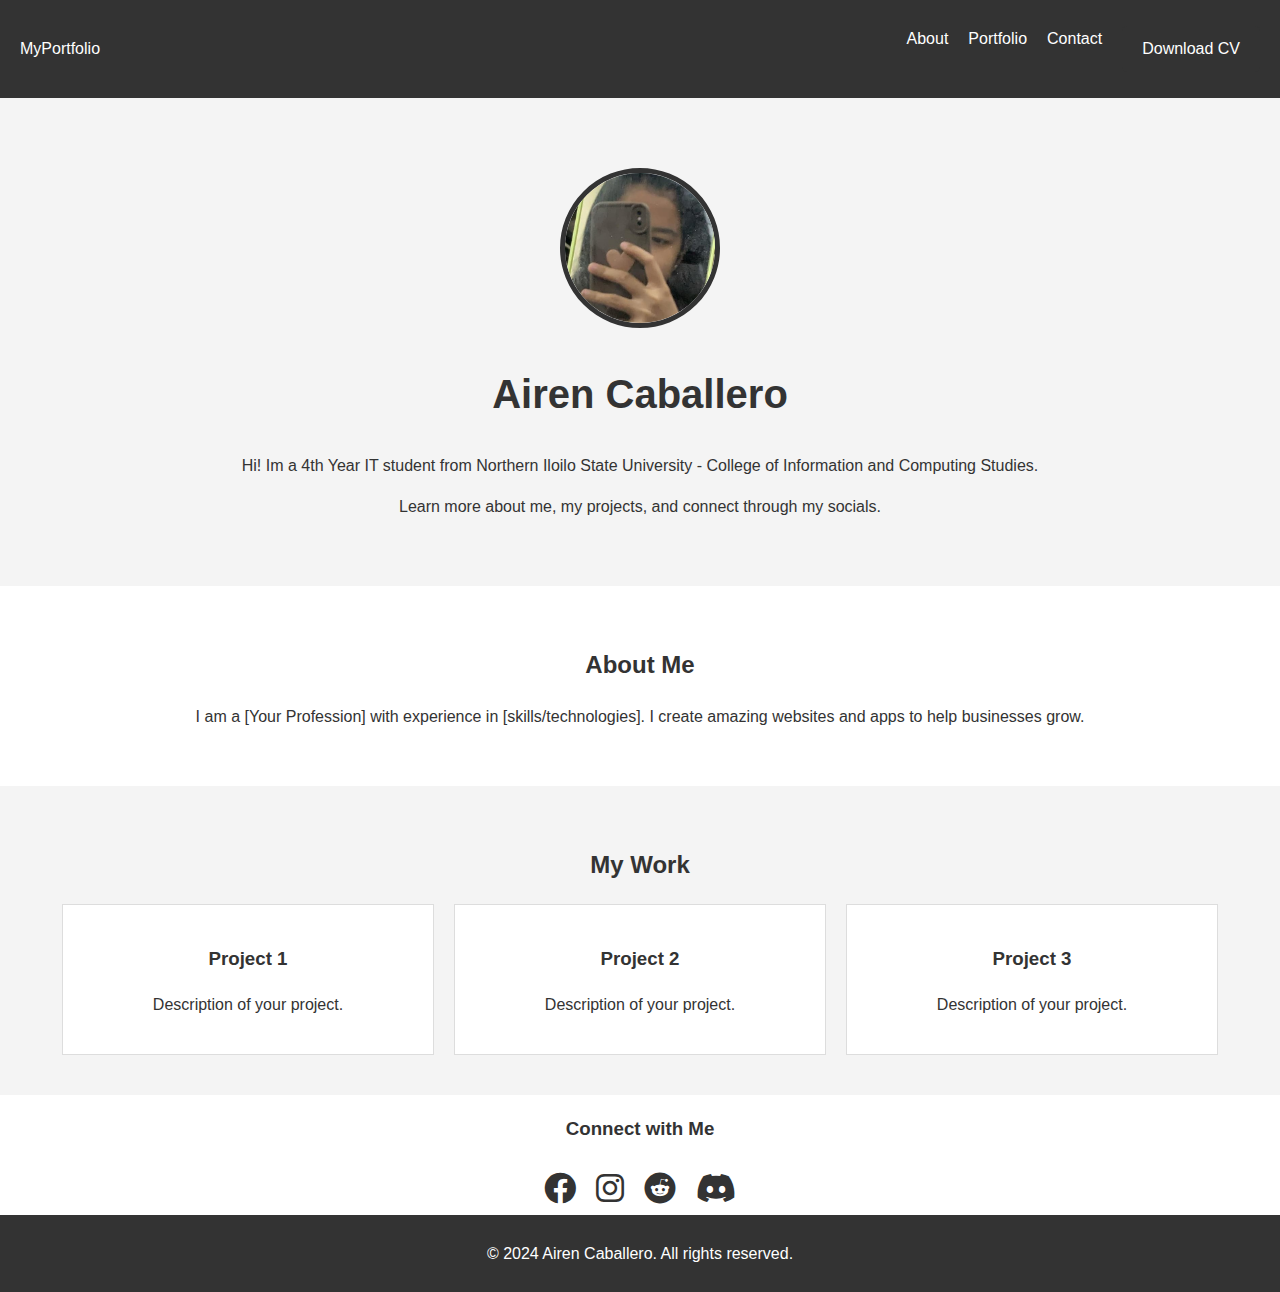
<file: index.html>
<!DOCTYPE html>
<html lang="en">
<head>
    <meta charset="UTF-8">
    <meta name="viewport" content="width=device-width, initial-scale=1.0">
    <title>My Portfolio</title>
    <link rel="stylesheet" href="style.css">
    <link rel="stylesheet" href="https://cdnjs.cloudflare.com/ajax/libs/font-awesome/6.0.0/css/all.min.css">
   
</head>
<body>
    <!-- Navigation -->
    <header>
        <nav class="navbar">
            <div class="logo">MyPortfolio</div>
            <button class="togglebtn"><i class="fas fa-bars"></i></button>
            <ul class="navlinks">
                <li><a href="#about">About</a></li>
                <li><a href="#portfolio">Portfolio</a></li>
                <li><a href="#contact">Contact</a></li>
                <li><a href="cv/your-cv.pdf" class="download-btn" download>Download CV</a></li>
            </ul>
        </nav>
    </header>

    <!-- Hero Section -->
    <section class="hero">
        <img src="mypic.jpeg" alt="Profile Picture" class="hero-image">
        <h1>Airen Caballero</h1>
        <p>Hi! Im a 4th Year IT student from Northern Iloilo State University - College of Information and Computing Studies.</p> 
           <p>Learn more about me, my projects, and connect through my socials.
        </p>
    </section>

    <!-- About Section -->
    <section id="about">
        <h2>About Me</h2>
        <p>I am a [Your Profession] with experience in [skills/technologies]. I create amazing websites and apps to help businesses grow.</p>
    </section>

    <!-- Portfolio Section -->
    <section id="portfolio">
        <h2>My Work</h2>
        <div class="projects">
            <div class="project">
                <h3>Project 1</h3>
                <p>Description of your project.</p>
            </div>
            <div class="project">
                <h3>Project 2</h3>
                <p>Description of your project.</p>
            </div>
            <div class="project">
                <h3>Project 3</h3>
                <p>Description of your project.</p>
            </div>
        </div>
    </section>

    <!-- Contact Section -->
    <section id="contact">
        <h3><center>Connect with Me</center></h3>
    <div class="socials">
        
        <div class="social-links">
            <a href="https://www.facebook.com/aiawqnaxd" target="_blank" class="social-icon">
                <i class="fab fa-facebook"></i>
            </a>
            <a href="https://www.instagram.com/sonotaia/profilecard/?igsh=bGh5TFydHVpamJ3" target="_blank" class="social-icon">
                <i class="fab fa-instagram"></i>
            </a>
            <a href="https://www.reddit.com/u/maceyvv/s/xrJO4Ahgfk" target="_blank" class="social-icon">
                <i class="fab fa-reddit"></i>
            </a>
            <a href="https://www.discordapp.com/users/honeybunchey" target="_blank" class="social-icon">
                <i class="fab fa-discord"></i>
            </a>
        </div>
    </div>
    </section>
    <!-- Footer -->
    <footer>
        <p>&copy; 2024 Airen Caballero. All rights reserved.</p>
        
    </footer>

    <script src="script.js"></script>
</body>
</html>
</file>
<file: style.css>
/* Global Styles */
body {
    font-family: Arial, sans-serif;
    margin: 0;
    padding: 0;
    line-height: 1.6;
    color: #333;
}

.hero-image{
    width: 150px;
    height: 150px;
    border-radius: 50%;
    object-fit: cover;
    border: 5px solid #333;
    margin-top: 20px;
}

/* Navbar */
header {
    background: #333;
    color: #fff;
    padding: 10px 20px;
    position: sticky;
    top: 0;
    z-index: 1000;
}

.navbar {
    display: flex;
    justify-content: space-between;
    align-items: center;
}

.navlinks {
    list-style: none;
    display: flex;
    gap: 20px;
}

.navlinks li a {
    color: #fff;
    text-decoration: none;
}

.togglebtn {
    display: none;
    background: none;
    border: none;
    color: #fff;
    font-size: 1.5rem;
}

/* Buttons */
.download-btn {
    display: inline-block;
    background: #333;
    color: #fff;
    padding: 10px 20px;
    text-decoration: none;
    border-radius: 5px;
    transition: background 0.3s;
}

.download-btn:hover {
    background: #555;
}

/* Hero Section - Button Centering */
.hero .btn {
    margin-top: 10px;
    display: inline-block;
    text-align: center;
}

/* Hero Section */
.hero {
    background: #f4f4f4;
    text-align: center;
    padding: 50px 20px;
}

.hero h1 {
    font-size: 2.5rem;
}

/* About Section */
#about {
    padding: 40px 20px;
    background: #fff;
    text-align: center;
}

#about h2 {
    margin-bottom: 20px;
}

/* Portfolio Section */
#portfolio {
    background: #f4f4f4;
    padding: 40px 20px;
    text-align: center;
}

.projects {
    display: flex;
    flex-wrap: wrap;
    gap: 20px;
    justify-content: center;
}

.project {
    background: #fff;
    padding: 20px;
    border: 1px solid #ddd;
    width: 30%;
    box-sizing: border-box;
}

/* Contact Section */
.socials{
    margin-top: 20px;
    text-align: center;
}

.social-links{
    display: flex;
    justify-content: center;
    gap: 20px;
}

.social-icon{
    text-decoration: none;
    color: #333;
    font-size: 2rem;
    transition: color 0.3s ease-in-out;
}

.social-icon:hover{
    color: #555;
}

/* Footer */
footer {
    background: #333;
    color: #fff;
    text-align: center;
    padding: 10px;
}

footer .social a {
    color: #fff;
    margin: 0 10px;
    text-decoration: none;
}

/* Responsive Design */
@media (max-width: 768px) {
    .togglebtn {
        display: block;
    }

    .navlinks {
        display: none;
        flex-direction: column;
        gap: 10px;
    }

    .navlinks.open {
        display: flex;
    }

    .projects {
        flex-direction: column;
        width: 100%;
    }

    .project {
        width: 90%;
    }
}
</file>
